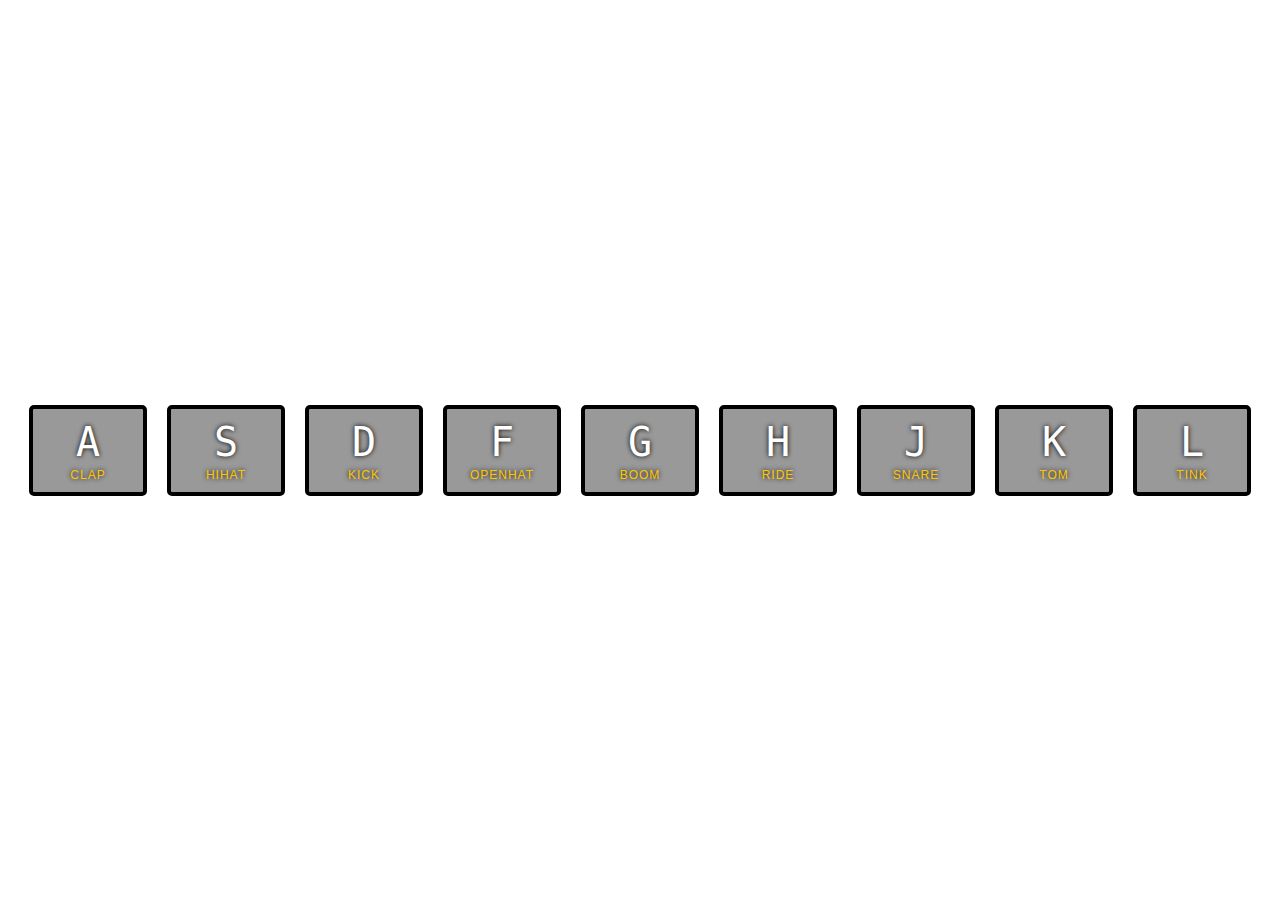
<file: 01_drumKit/index.html>
<!DOCTYPE html>
<html lang="en">
<head>
    <meta charset="UTF-8">
    <meta http-equiv="X-UA-Compatible" content="IE=edge">
    <meta name="viewport" content="width=device-width, initial-scale=1.0">
    <title>Document</title>
    <link rel="stylesheet" href="./style.css">
</head>
<body>
    <div class="keys">
        <div data-key="65" class="key">
            <kbd>A</kbd>
            <span class="sound">clap</span>
        </div>
        <div data-key="83" class="key">
            <kbd>S</kbd>
            <span class="sound">hihat</span>
        </div>
        <div data-key="68" class="key">
            <kbd>D</kbd>
            <span class="sound">kick</span>
        </div>
        <div data-key="70" class="key">
            <kbd>F</kbd>
            <span class="sound">openhat</span>
        </div>
        <div data-key="71" class="key">
            <kbd>G</kbd>
            <span class="sound">boom</span>
        </div>
        <div data-key="72" class="key">
            <kbd>H</kbd>
            <span class="sound">ride</span>
        </div>
        <div data-key="74" class="key">
            <kbd>J</kbd>
            <span class="sound">snare</span>
        </div>
        <div data-key="75" class="key">
            <kbd>K</kbd>
            <span class="sound">tom</span>
        </div>
        <div data-key="76" class="key">
            <kbd>L</kbd>
            <span class="sound">tink</span>
        </div>
    </div>

    <audio data-key="65" src="./sounds/clap.wav"></audio>
    <audio data-key="83" src="./sounds/hihat.wav"></audio>
    <audio data-key="68" src="./sounds/kick.wav"></audio>
    <audio data-key="70" src="./sounds/openhat.wav"></audio>
    <audio data-key="71" src="./sounds/boom.wav"></audio>
    <audio data-key="72" src="./sounds/ride.wav"></audio>
    <audio data-key="74" src="./sounds/snare.wav"></audio>
    <audio data-key="75" src="./sounds/tom.wav"></audio>
    <audio data-key="76" src="./sounds/tink.wav"></audio>

    <script>
        // 1.按下按键的时候，播放对应的声音
        window.addEventListener('keydown' , event => {
            const audio = document.querySelector(`audio[data-key="${event.keyCode}"]`);
            const key = document.querySelector(`div[data-key="${event.keyCode}"]`);
            // 没有按键对应的audio则退出
            if(!audio) return;
            // console.log([audio]);   // 用数组输出能看到html元素的属性
            // 将当前播放时间置为0，每次按下按键都重新播放声音，避免按下按键后继续播放上次播放的位置
            audio.currentTime = 0;
            audio.play();

            // 2.按下按键的时候，改变该按键的显示效果
            // console.log([key]);
            key.classList.toggle('playing');
            // 因为变换设置了0.07s的过渡，所以设置70ms之后移除playing，但因为异步操作可能出现问题，所以不使用
            // setTimeout(() => {
            //     key.classList.remove('playing');
            // } , 70);
            
        });


        // 3.按键效果转换之后，恢复到最初状态
        function removePlaying(event) {
            console.log(event); // TransitionEvent 过渡事件
            // event.propertyName 获取当前过渡的属性名
            if (event.propertyName !== 'transform') return;
            this.classList.remove('playing');
        }

        const keys = document.querySelectorAll('.key');
        keys.forEach(key => {
            // 监听过渡结束事件
            key.addEventListener('transitionend' , removePlaying);
        });
    </script>
</body>
</html>
</file>
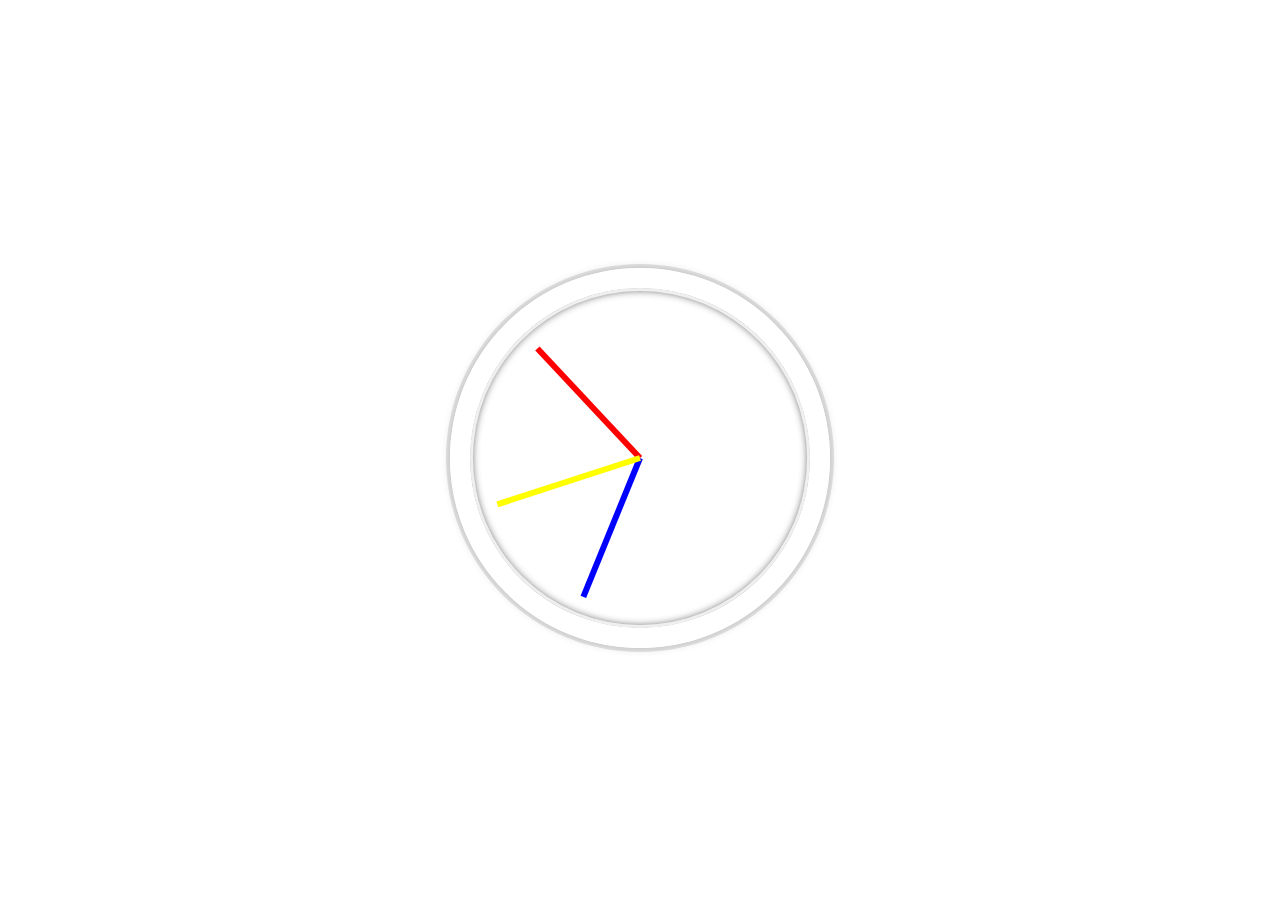
<file: 02_Clock/index.html>
<!DOCTYPE html>
<html lang="en">
<head>
    <meta charset="UTF-8">
    <meta http-equiv="X-UA-Compatible" content="IE=edge">
    <meta name="viewport" content="width=device-width, initial-scale=1.0">
    <title>Document</title>
    <style>
        html {
            background: url(https://picsum.photos/seed/picsum/1600/1200);
            background-size: cover;
            text-align: center;
            font-size: 10px;
        }

        body {
            font-size: 2rem;
            display: flex;
            flex: 1;
            min-height: 100vh;
            align-items: center;
        }

        .clock {
            width: 30rem;
            height: 30rem;
            border: 20px solid white;
            border-radius: 50%;
            margin: 50px auto;
            position: relative;
            padding: 2rem;
            box-shadow: 0 0 0 4px rgba(0, 0, 0, 0.1),inset 0 0 0 3px #EFEFEF,inset 0 0 10px black,0 0 10px rgba(0, 0, 0, 0.2);
        }

        .clock-face {
            position: relative;
            width: 100%;
            height: 100%;
            transform: translateY(-3px);
        }

        .hand {
            width: 50%;
            height: 6px;
            /* background: black; */
            position: absolute;
            transform-origin: right;
            top: 50%;
        }

        .hour-hand {
            background: red;
        }

        .min-hand {
            background: blue;
        }

        .second-hand {
            background: yellow;
        }
    </style>
</head>
<body>
    <div class="clock">
        <div class="clock-face">
            <div class="hand hour-hand"></div>
            <div class="hand min-hand"></div>
            <div class="hand second-hand"></div>
        </div>
    </div>

    <script>

        const secondHand = document.querySelector('.second-hand');
        const minHand = document.querySelector('.min-hand');
        const hourHand = document.querySelector('.hour-hand');

        function setDate() {
            const now = new Date();
            const seconds = now.getSeconds();
            const mins = now.getMinutes();
            const hours = now.getHours();

            // 秒针的转动角度，加90为了让秒针从12点的位置开始转起
            const secondsDegrees = (seconds * 6) + 90;
            secondHand.style.transform = `rotateZ(${secondsDegrees}deg)`;
            
            const minsDegrees = (mins * 6) + ((seconds/60)*6) + 90;
            minHand.style.transform = `rotateZ(${minsDegrees}deg)`;

            // 12进制，每次转30°)
            const hoursDegrees = (hours * 30) + ((mins/60)*30) + ((seconds/3600)*30) + 90;
            hourHand.style.transform = `rotateZ(${hoursDegrees}deg)`;

            console.log(`${hours} 时 ${mins} 分 ${seconds} 秒`);
        }

        setInterval(setDate , 1000);

        // 避免setInterval停顿一秒才开始执行
        setDate();
    </script>
</body>
</html>
</file>
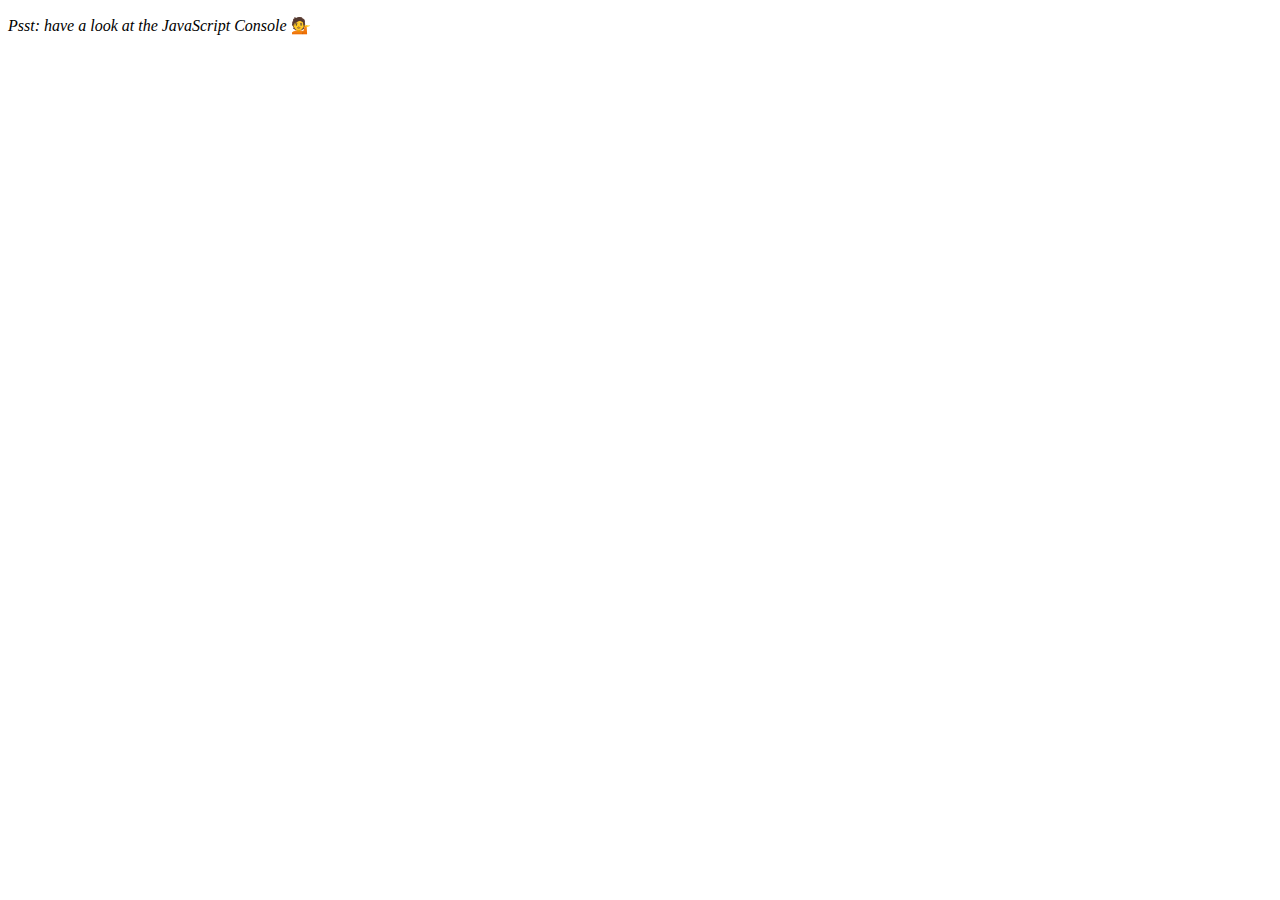
<file: 04_ArrayCardio01/index.html>
<!DOCTYPE html>
<html lang="en">
<head>
  <meta charset="UTF-8">
  <title>Array Cardio 💪</title>
</head>
<body>
  <p><em>Psst: have a look at the JavaScript Console</em> 💁</p>
  <script>
    // Get your shorts on - this is an array workout!
    // ## Array Cardio Day 1

    // Some data we can work with

    const inventors = [
      { first: 'Albert', last: 'Einstein', year: 1879, passed: 1955 },
      { first: 'Isaac', last: 'Newton', year: 1643, passed: 1727 },
      { first: 'Galileo', last: 'Galilei', year: 1564, passed: 1642 },
      { first: 'Marie', last: 'Curie', year: 1867, passed: 1934 },
      { first: 'Johannes', last: 'Kepler', year: 1571, passed: 1630 },
      { first: 'Nicolaus', last: 'Copernicus', year: 1473, passed: 1543 },
      { first: 'Max', last: 'Planck', year: 1858, passed: 1947 },
      { first: 'Katherine', last: 'Blodgett', year: 1898, passed: 1979 },
      { first: 'Ada', last: 'Lovelace', year: 1815, passed: 1852 },
      { first: 'Sarah E.', last: 'Goode', year: 1855, passed: 1905 },
      { first: 'Lise', last: 'Meitner', year: 1878, passed: 1968 },
      { first: 'Hanna', last: 'Hammarström', year: 1829, passed: 1909 }
    ];

    const flavours = ['Chocolate Chip', 'Kulfi', 'Caramel Praline', 'Chocolate', 'Burnt Caramel', 'Pistachio', 'Rose', 'Sweet Coconut', 'Lemon Cookie', 'Toffeeness', 'Toasted Almond', 'Black Raspberry Crunch', 'Chocolate Brownies', 'Pistachio Almond', 'Strawberry', 'Lavender Honey', 'Lychee', 'Peach', 'Black Walnut', 'Birthday Cake', 'Mexican Chocolate', 'Mocha Almond Fudge', 'Raspberry'];

    const people = ['Beck, Glenn', 'Becker, Carl', 'Beckett, Samuel', 'Beddoes, Mick', 'Beecher, Henry', 'Beethoven, Ludwig', 'Begin, Menachem', 'Belloc, Hilaire', 'Bellow, Saul', 'Benchley, Robert', 'Benenson, Peter', 'Ben-Gurion, David', 'Benjamin, Walter', 'Benn, Tony', 'Bennington, Chester', 'Benson, Leana', 'Bent, Silas', 'Bentsen, Lloyd', 'Berger, Ric', 'Bergman, Ingmar', 'Berio, Luciano', 'Berle, Milton', 'Berlin, Irving', 'Berne, Eric', 'Bernhard, Sandra', 'Berra, Yogi', 'Berry, Halle', 'Berry, Wendell', 'Bethea, Erin', 'Bevan, Aneurin', 'Bevel, Ken', 'Biden, Joseph', 'Bierce, Ambrose', 'Biko, Steve', 'Billings, Josh', 'Biondo, Frank', 'Birrell, Augustine', 'Black, Elk', 'Blair, Robert', 'Blair, Tony', 'Blake, William'];

    // Array.prototype.filter()
    // 1. Filter the list of inventors for those who were born in the 1500's
    let newInventors = inventors.filter(inverntor => {
      return inverntor.year <1600 && inverntor.year >= 1500;
    });
    // console.table()：以表格的形式输出内容
    console.table(newInventors);

    // Array.prototype.map()
    // 2. Give us an array of the inventors' first and last names
    newInventors = inventors.map(inventor => `${inventor.first} ${inventor.last}`);
    console.log(newInventors);

    // Array.prototype.sort()
    // 3. Sort the inventors by birthdate, oldest to youngest
    inventors.sort((a,b) => {
      return a.year - b.year;
    });
    console.log(inventors);

    // Array.prototype.reduce()
    // 4. How many years did all the inventors live?
    let total = inventors.reduce((total , inventor) => {
      console.log(total , (inventor.passed - inventor.year));
      return total + (inventor.passed - inventor.year);
    } , 0);
    console.log(total);

    // 5. Sort the inventors by years lived
    inventors.sort((a,b) => {
      return (a.passed - a.year) - (b.passed - b.year);
    });
    console.log(inventors);

    // 6. create a list of Boulevards in Paris that contain 'de' anywhere in the name
    // https://en.wikipedia.org/wiki/Category:Boulevards_in_Paris
    // const category = document.querySelector('.mw-category');
    // category.querySelectorAll可以获取DOM元素下的子节点
    // NodeList转换为ArrayList：Array.from()
    // const links = Array.from(category.querySelectorAll('a'));
    // const links = [...category.querySelectorAll('a')];
    // const de = links
    //             .map(link => link.textContent)
    //             .filter(streeName => streeName.includes('de'));
    // console.log(de);


    // 7. sort Exercise
    // Sort the people alphabetically by last name
    people.sort((a,b) => {
      const[aFirst , aLast] = a.split(', ');
      const[bFirst , bLast] = b.split(', ');
      return aLast > bLast ? 1 : -1;
    });
    console.log(people);

    // 8. Reduce Exercise
    // Sum up the instances of each of these
    const data = ['car', 'car', 'truck', 'truck', 'bike', 'walk', 'car', 'van', 'bike', 'walk', 'car', 'van', 'car', 'truck' ];
    const transportation = data.reduce((obj , item) => {
      if (!obj[item]) {
        obj[item] = 0;
      }
      obj[item]++;
      return obj;
    } , {});
    console.log(transportation);
  </script>
</body>
</html>
</file>
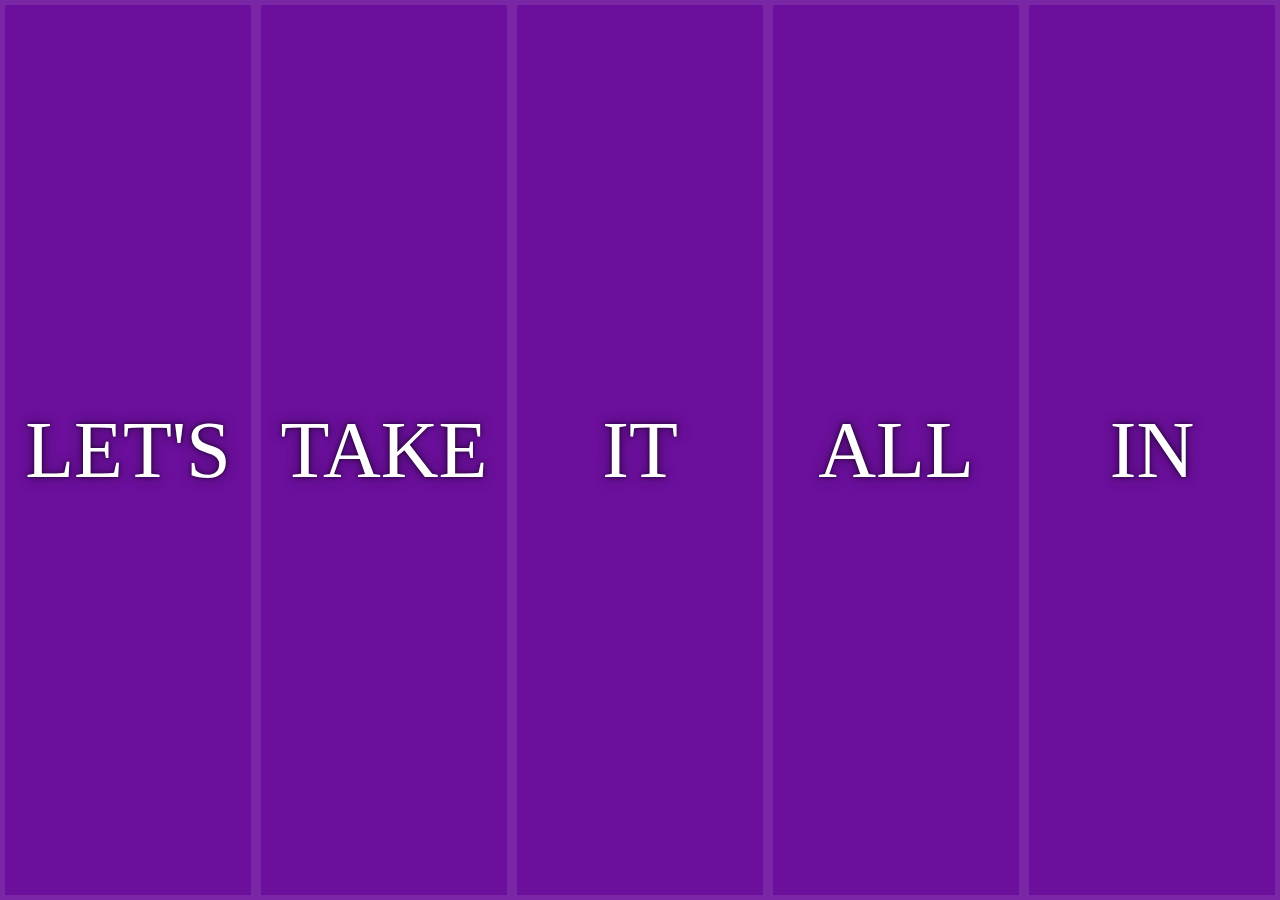
<file: 05_FlexPanel/index.html>
<!DOCTYPE html>
<html lang="en">
<head>
    <meta charset="UTF-8">
    <meta http-equiv="X-UA-Compatible" content="IE=edge">
    <meta name="viewport" content="width=device-width, initial-scale=1.0">
    <title>Document</title>
    <style>
        html {
            box-sizing: border-box;
            background: #ffc600;
            font-size: 20px;
            font-weight: 200;
        }

        body {
            margin: 0;
        }

        * , *::before , *::after {
            /* inherit	规定应从父元素继承 box-sizing 属性的值。 */
            box-sizing: inherit;
        }

        .panels {
            min-height: 100vh;
            overflow: hidden;
            display: flex;
        }

        .panel {
            background: #6B0F9C;
            box-shadow: inset 0 0 0 5px rgba(255, 255, 255, 0.1);
            color: white;
            text-align: center;
            align-items: center;
            transition: 
                font-size 0.7s cubic-bezier(0.61 , -0.19 , 0.7 , -0.11),
                flex 0.7s cubic-bezier(0.61 , -0.19 , 0.7 , -0.11),
                background 0.2s;
            font-size: 20px;
            background-size: cover;
            background-position: center;
            flex: 1;
            display: flex;
            flex-direction: column;
            /* justify-content: space-between; */
            justify-content: center;
            align-items: center;
        }

        .panel1 {
            background-image: url(https://picsum.photos/id/27/1500/1500);
        }
        .panel2 {
            background-image: url(https://picsum.photos/id/722/1500/1500);
        }
        .panel3 {
            background-image: url(https://picsum.photos/id/28/1500/1500);
        }
        .panel4 {
            background-image: url(https://picsum.photos/id/83/1500/1500);
        }
        .panel5 {
            background-image: url(https://picsum.photos/id/11/1500/1500);
        }

        .panel > * {
            margin: 0;
            width: 100%;
            transition: transform 0.5s;
            flex: 1;
            display: flex;
            justify-content: center;
            align-items: center;
        }

        /* 第一个p，单独改变第一个p就要单独改回来 */
        .panel > *:first-child {
            transform: translateY(-100%);
        }

        /* 第三个p */
        .panel > *:last-child {
            transform: translateY(100%);
        }

        .panel p {
            text-transform: uppercase;
            font-family: 'Amatic SC' cursive;
            text-shadow: 0 0 4px rgba(0, 0, 0, 0.72) , 0 0 14px rgba(0, 0, 0, 0.45);
            font-size: 2em;
        }

        .panel p:nth-child(2) {
            font-size: 4em;
        }

        .panel.open {
            font-size:40px;
            flex: 5;
        }

        .panel.open-active > *:first-child {
            transform: translateY(0);
        }

        .panel.open-active > *:last-child {
            transform: translateY(0);
        }

        .cta {
            color: white;
            text-decoration: none;
        }
    </style>
</head>
<body>
    <div class="panels">
        <div class="panel panel1">
            <p>Hey</p>
            <p>Let's</p>
            <p>Dance</p>
        </div>
        <div class="panel panel2">
            <p>Give</p>
            <p>Take</p>
            <p>Receive</p>
        </div>
        <div class="panel panel3">
            <p>Experience</p>
            <p>It</p>
            <p>Today</p>
        </div>
        <div class="panel panel4">
            <p>Give</p>
            <p>All</p>
            <p>You can</p>
        </div>
        <div class="panel panel5">
            <p>Life</p>
            <p>In</p>
            <p>Motion</p>
        </div>
    </div>

    <script>
        const panels = document.querySelectorAll('.panel');

        function toggleOpen() {
            console.log(this);
            this.classList.toggle('open');
        }
        
        function toggleActive(e) {
            console.log(e.propertyName);
            /* Safari transitionend event.propertyName === flex */
            /* Chrome + FF transitionend event.propertyName === flex-grow */
            if (e.propertyName.includes('flex')) {
                this.classList.toggle('open-active');
            }
        }

        panels.forEach(panel => {
            panel.addEventListener('click' , toggleOpen);
            panel.addEventListener('transitionend' , toggleActive)
        });

        // panels.forEach(panel => panel.addEventListener('transitionend' , toggleActive));
    </script>
</body>
</html>
</file>
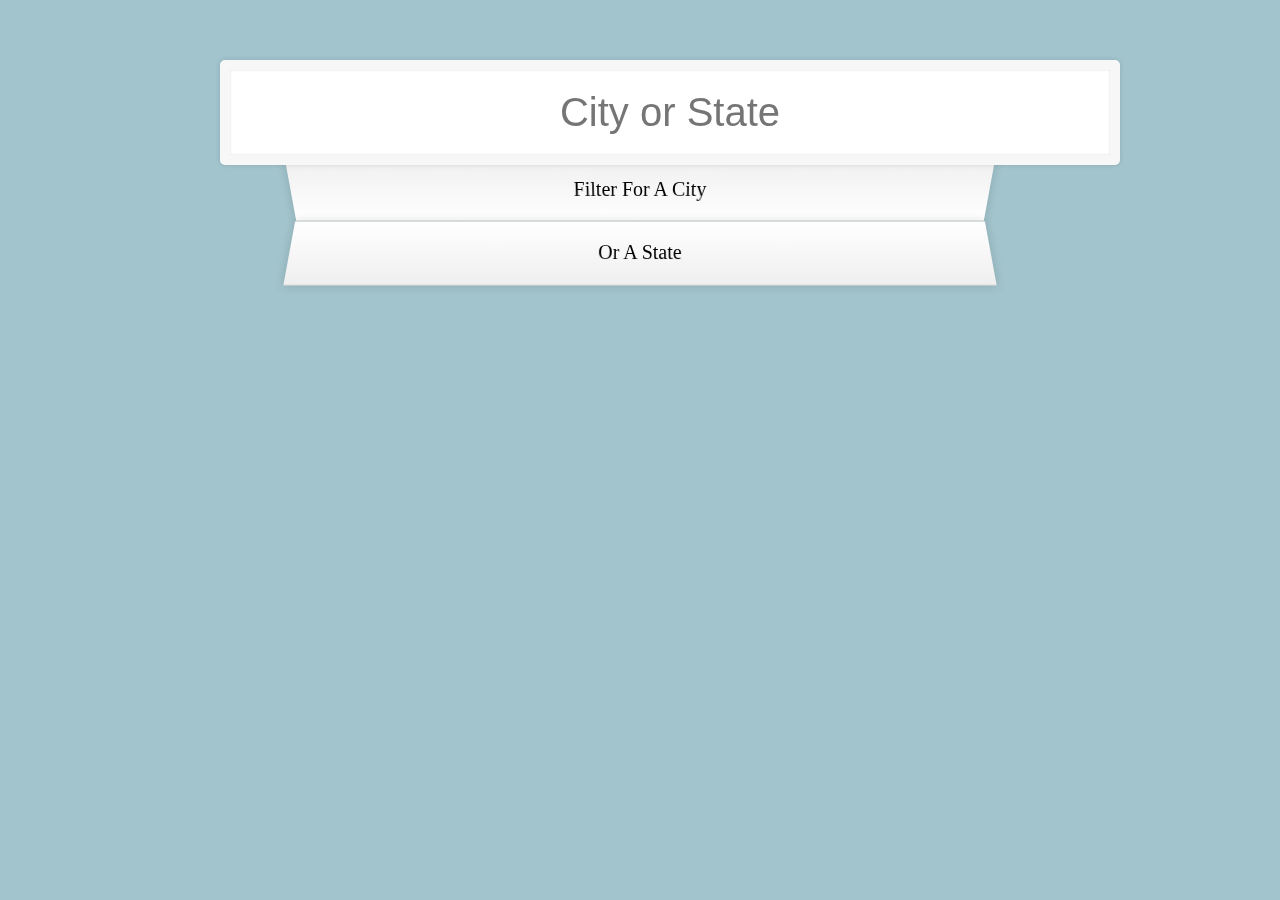
<file: 06_TypeAhead/index.html>
<!DOCTYPE html>
<html lang="en">
<head>
    <meta charset="UTF-8">
    <meta http-equiv="X-UA-Compatible" content="IE=edge">
    <meta name="viewport" content="width=device-width, initial-scale=1.0">
    <title>Document</title>
    <link rel="stylesheet" href="./style.css">
</head>
<body>
    <form class="search-form">
        <input type="text" class="search" placeholder="City or State">
        <ul class="suggestions">
            <li>Filter for a city</li>
            <li>or a state</li>
        </ul>
    </form>

    <script>
        const endpoint = 'https://gist.githubusercontent.com/Miserlou/c5cd8364bf9b2420bb29/raw/2bf258763cdddd704f8ffd3ea9a3e81d25e2c6f6/cities.json';

        // 1.获取数据
        const cities = [];
        fetch(endpoint)
            .then(res => res.json())
            .then(data => {
                // 将data数组解构push进cities数组中
                cities.push(...data);
            });

            
        // 2.过滤数据，返回内容符合正则的数组
        function findMatches(wordsToMatch , cities) {
            return cities.filter(place => {
                // 需要传入变量，使用构造函数生成正则
                const regex = new RegExp(wordsToMatch , 'ig');
                return place.city.match(regex) || place.state.match(regex);
            });
        }

        // 逗号分隔数字
        function numberWithCommas(x) {
            return x.toString().replace(/\B(?=(\d{3})+(?!\d))/g , ',');
        }

        // 3.展示数据
        function displayMatches() {
            console.log(this.value);
            const matchArray = findMatches(this.value , cities);
            const html = matchArray.map(place => {

                const regex = new RegExp(this.value , 'ig');
                // 与搜索框中匹配到的字符串高亮显示，设置为hl类
                // 匹配到的正则用后面的字符串替换
                const cityName = place.city.replace(regex , `<span class="hl">${this.value}</span>`);
                const stateName = place.state.replace(regex , `<span class="hl">${this.value}</span>`);

                return `
                    <li>
                        <span class="name">${cityName} , ${stateName}</span>    
                        <span class="population">${numberWithCommas(place.population)}</span>    
                    </li>
                `;
                // 将数组转换成字符串，用''分隔
            }).join('');

            suggestions.innerHTML = html;
        }

        const searchInput = document.querySelector('.search');
        searchInput.addEventListener('change' , displayMatches);
        searchInput.addEventListener('keyup' , displayMatches);

        const suggestions = document.querySelector('.suggestions');
    </script>
</body>
</html>
</file>
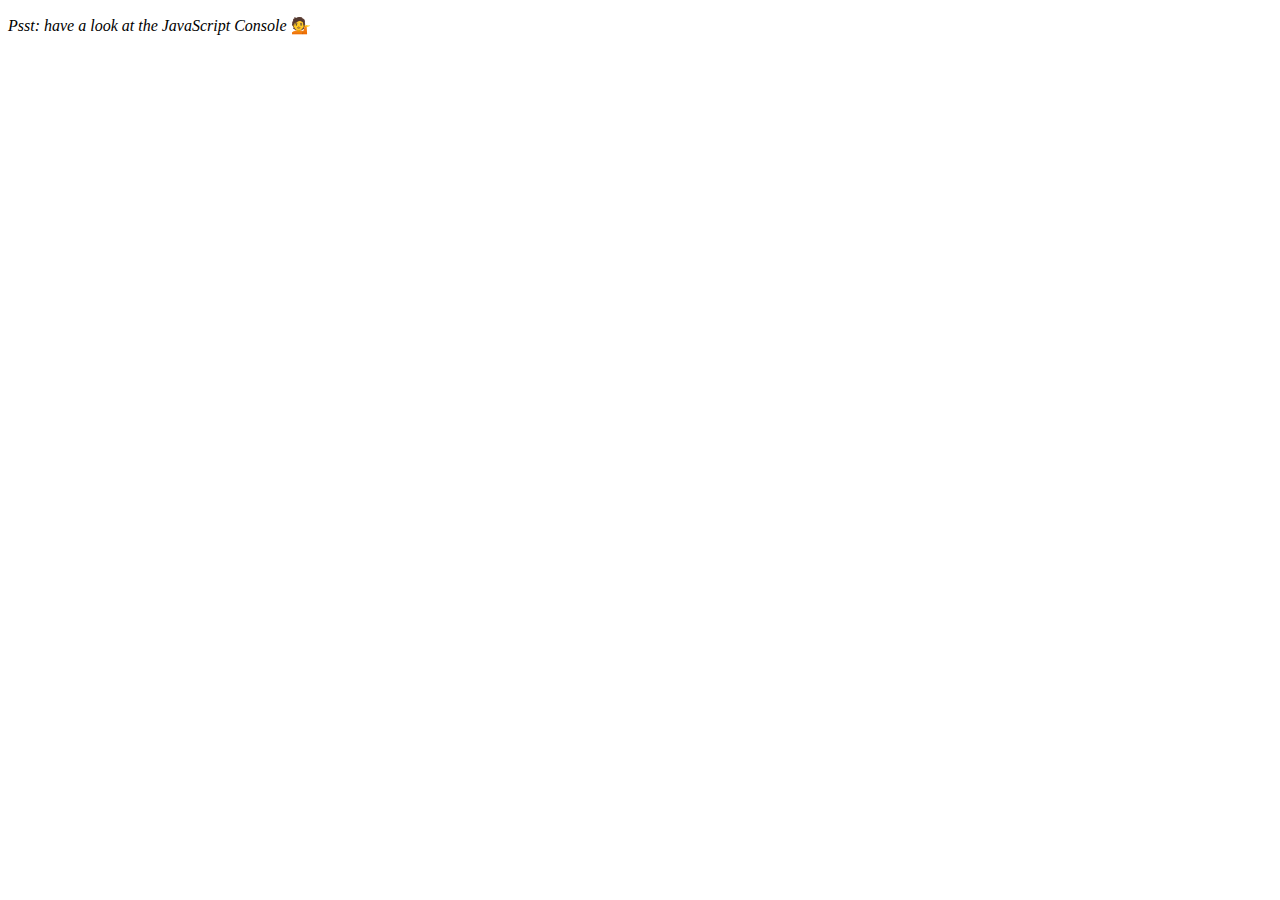
<file: 07_ArrayCardio02/index.html>
<!DOCTYPE html>
<html lang="en">
<head>
  <meta charset="UTF-8">
  <title>Array Cardio 💪💪</title>
</head>
<body>
  <p><em>Psst: have a look at the JavaScript Console</em> 💁</p>
  <script>
    // ## Array Cardio Day 2

    const people = [
      { name: 'Wes', year: 1988 },
      { name: 'Kait', year: 1986 },
      { name: 'Irv', year: 1970 },
      { name: 'Lux', year: 2015 }
    ];

    const comments = [
      { text: 'Love this!', id: 523423 },
      { text: 'Super good', id: 823423 },
      { text: 'You are the best', id: 2039842 },
      { text: 'Ramen is my fav food ever', id: 123523 },
      { text: 'Nice Nice Nice!', id: 542328 }
    ];

    // Some and Every Checks
    // Array.prototype.some() // is at least one person 19?
    // Array.prototype.every() // is everyone 19?
    const now = new Date();
    let bool = people.some(person => (now.getFullYear()-person.year) >= 19);
    console.log(bool);

    bool = people.every(person => (now.getFullYear() - person.year) >= 19);
    console.log(bool);

    // Array.prototype.find()
    // Find is like filter, but instead returns just the one you are looking for
    // find the comment with the ID of 823423
    const comment = comments.find(comment => comment.id === 823423);
    console.log(comment);

    // Array.prototype.findIndex()
    // Find the comment with this ID
    // delete the comment with the ID of 823423
    const commentIndex = comments.findIndex(comment => comment.id === 823423);

    const newComments = [
      // 不改变原数组删除
      ...comments.slice(0 , commentIndex),
      ...comments.slice(commentIndex + 1)
    ];
    console.log(newComments);

    // 改变原数组删除
    comments.splice(commentIndex , 1);
    console.log(comments);
  </script>
</body>
</html>
</file>
<file: 01_drumKit/style.css>
html {
    font-size: 10px;
    background: url(https://picsum.photos/seed/picsum/200/300);
    background-size: cover;
}

body , html {
    margin: 0;
    padding: 0;
    font-family: sans-serif;
}

.keys {
    display: flex;
    flex: 1;
    min-height: 100vh;
    align-items: center;
    justify-content: center;
}

.key {
    border: 4px solid black;
    border-radius: 5px;
    margin: 1rem;
    font-size: 1.5rem;
    padding: 1rem .5rem;
    transition: all .07s ease;
    width: 100px;
    text-align: center;
    color: white;
    background: rgba(0, 0, 0, 0.4);
    text-shadow: 0 0 5px black;
}

kbd {
    display: block;
    font-size: 40px;
}

.sound {
    font-size: 1.2rem;
    text-transform: uppercase;
    letter-spacing: 1px;
    color: #ffc600;
}

.playing {
    transform: scale(1.1);
    border-color: #ffc600;
    box-shadow: 0 0 10px #ffc600;
}
</file>
<file: 06_TypeAhead/style.css>
html {
    box-sizing: border-box;
    background: hsla(193, 30%, 64%, 0.78);
    font-size: 20px;
    font-weight: 200;
}

* , *::before , *::after {
    block-size: inherit;
}

.search-form {
    max-width: 700px;
    margin: 50px auto;
}

input {
    width: 100%;
    padding: 20px;
}

input.search {
    margin: 0;
    text-align: center;
    outline: 0;
    border: 10px solid #F7F7F7;
    width: 120%;
    position: relative;
    left: -10%;
    top: 10px;
    z-index: 2;
    border-radius: 5px;
    font-size: 40px;
    box-shadow: 0 0 5px rgba(0, 0, 0, 0.12) , inset 0 0 2px rgba(0, 0, 0, 0.19);
}

.suggestions {
    margin: 0;
    padding: 0;
    position: relative;
}

.suggestions li {
    background: white;
    list-style: none;
    border-bottom: 1px solid #D8D8D8;
    box-shadow: 0 0 10px rgba(0, 0, 0, 0.14);
    margin: 0;
    padding: 20px;
    transition: background 0.2s;
    display: flex;
    justify-content: center;
    text-transform: capitalize;
}

.suggestions li:nth-child(even) {
    transform: perspective(100px) rotateX(3deg) translateY(2px) scale(1.001);
    background: linear-gradient(to bottom , #fff 0% , #EFEFEF 100%);
}

.suggestions li:nth-child(odd) {
    transform: perspective(100px) rotateX(-3deg) translateY(3px);
    background: linear-gradient(to top , #fff 0% , #EFEFEF 100%);
}

span.population {
    font-size: 15px;
}

span.info {
    display: flex;
    flex-direction: column;
}

span.author , span.title {
    font-size: 8em;
}

span.title {
    color: #7c8e94;
    position: absolute;
    right: 5px;
    bottom: 1px;
}

.details {
    text-align: center;
    font-size: 15px;
}

.hl  {
    background: hsla(193, 37%, 64%, 0.65);
}

.love {
    text-align: center;
}

a {
    color: black;
    background: rgba(0, 0, 0, 0.1);
    text-decoration: none;
}
</file>
